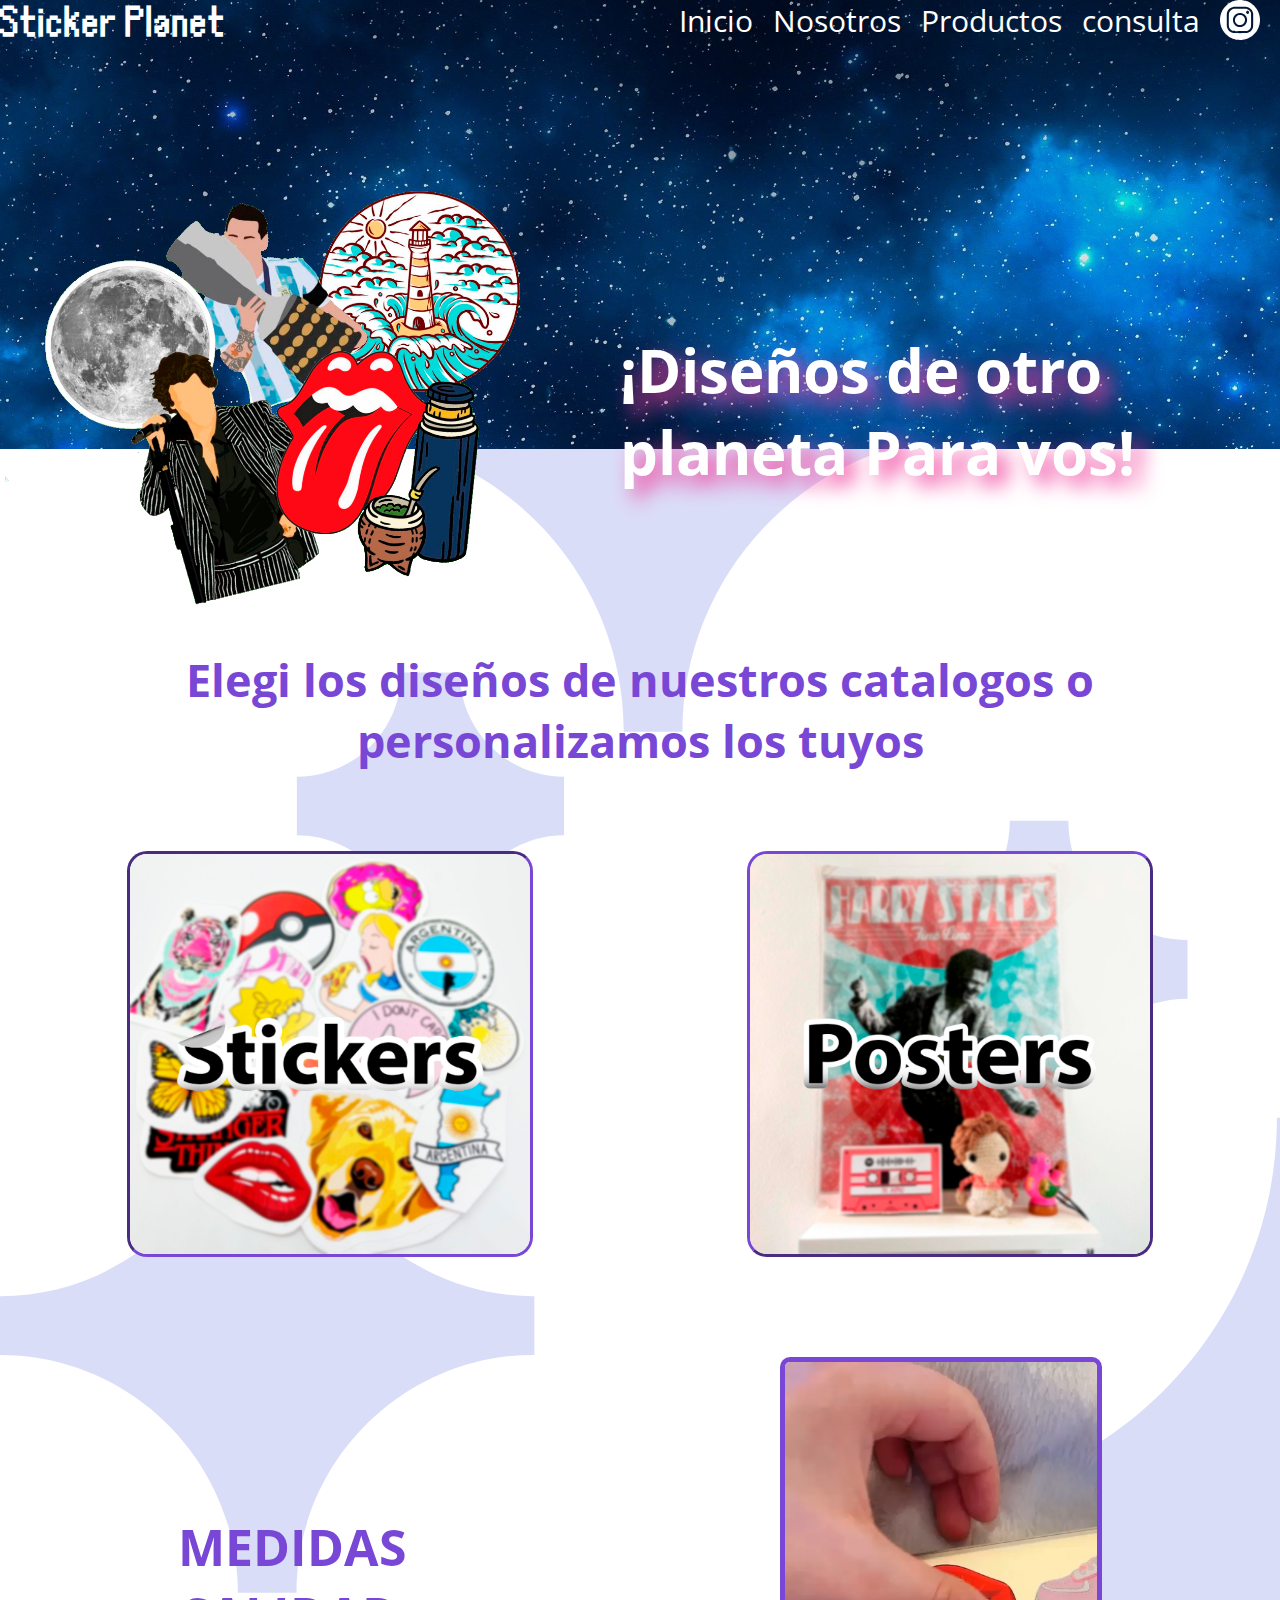
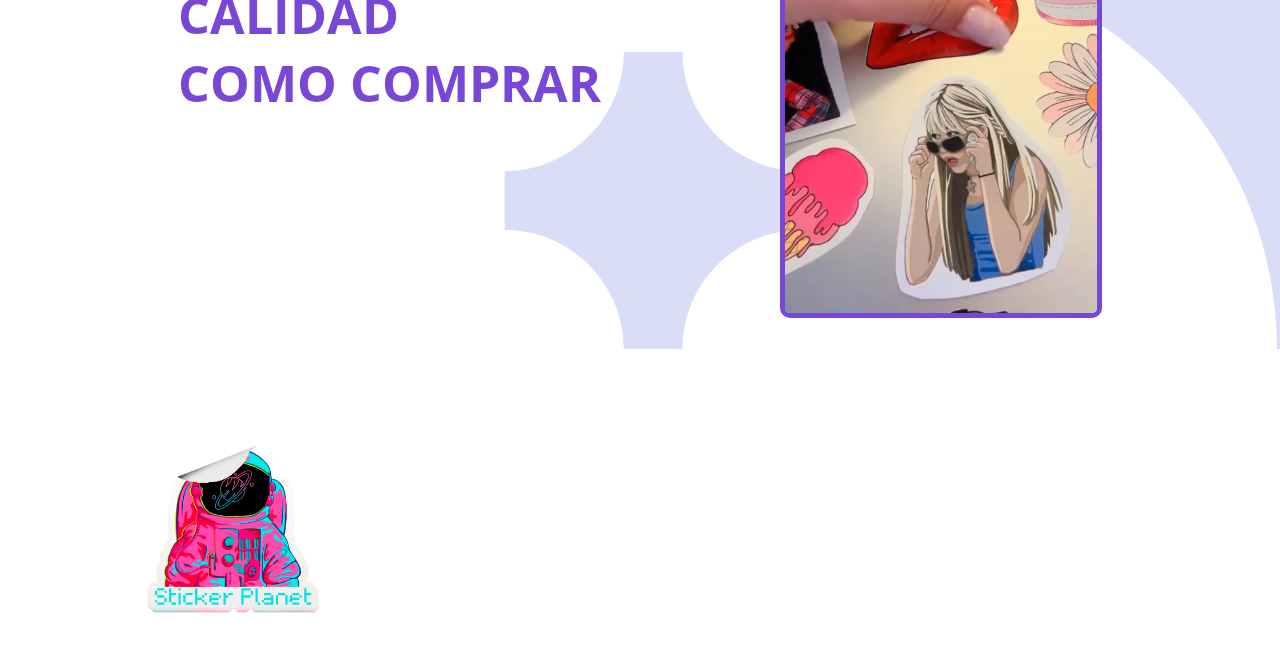
<file: index.html>
<!DOCTYPE html>
<html lang="es">
  <head>
    <meta charset="UTF-8" />
    <meta http-equiv="X-UA-Compatible" content="IE=edge" />
    <meta name="viewport" content="width=device-width, initial-scale=1.0" />
    <title>Stickers Planet</title>
    <link rel="icon" href="./img/favicon.png" />
    <link rel="stylesheet" href="./css/style.css" />
  </head>
  <body>
    <header class="main_header">
      <div class="main_header_titulo">
        <h1>Sticker Planet</h1>
      </div>
      <nav>
        <ul class="main_header_nav">
          <li>
            <a href="./index.html">Inicio</a>
          </li>
          <li>
            <a href="./nosotros.html">Nosotros</a>
          </li>
          <li>
            <p class="nav_productos">Productos</p>
            <ul>
              <li><a href="./catalogoStickers.html">Stickers</a></li>
              <li><a href="./catalogoPosters.html">Posters</a></li>
            </ul>
          </li>
          <li>
            <a href="./consulta.html">consulta</a>
          </li>
          <li>
            <a class="nav_ig"
              href="https://www.instagram.com/stickersplanetcba/?hl=es"
              target="_blank"
            >
              <img
                src="./img/instagraM.svg"
                alt="Logo instagram"
                width="40"
                height="40"
              />
            </a>
          </li>
        </ul>
      </nav>
    </header>
    <main class="main_principal">
      <div class="main_principal_container">
        <section class="main_principal_presentacion">
          <div>
            <img
              class="main_principal_presentacion_imagen"
              src="./img/Diseño sin título (8).png"
              alt="stickers"
            />
          </div>
          <div class="main_principal_presentacion_frase">
            <h2 >
              ¡Diseños de otro planeta Para vos!
            </h2>
          </div>
        </section>
        <section class="main_principal_catalogos">
          <div class="main_principal_catalogos_titulo">
            <h2>
              Elegi los diseños de nuestros catalogos
              o personalizamos los tuyos
            </h2>
          </div>
          <div >
            <a href="./catalogoStickers.html">
              <img
                class="main_principal_catalogos_conteiner_stickers "
                src="./img/sitckers.png"
                alt="stickers"
              />
            </a>
          </div>
          <div >
            <a href="./catalogoPosters.html">
              <img
                class="main_principal_catalogos_conteiner_posters "
                src="./img/posters.png"
                alt="posters"
              />
            </a>
          </div>
        </section>
        <div class="main_principal_informacion">
          <section class="main_principal_informacion_wrapper" >
            <ul>
              <li class="lista_medidas"><h2>MEDIDAS</h2>
                <ul>
                  <li>Stickers 6 x 6 cm</li>
                  <li>Sitckers para celular 3.5 x 3.5 cm</li>
                  <li>Posters 32 x 46 cm</li>
                </ul>
              </li>
              <li class="lista_calidad"><h2>CALIDAD</h2>
                <ul>
                  <p>Nuestros productos son de la mejor calidad, super resistentes ygir
                    duraderos!!</p>
                </ul>
              </li>
              <li class="lista_como_comprar"><h2>COMO COMPRAR</h2>
                <ul>
                  <li>
                    Hace tu pedido por mensaje a nuestro instagram
                  <a
                    href="https://www.instagram.com/stickersplanetcba/?hl=es"
                    target="_blank"
                    >@stickerplanetcba</a
                  >
                </p>
                  </li>
                  <li>Consultanos todas las dudas que tengas</li>
                </ul>
              </li>
            </ul>
          </section>
          <section>
            <video class="main_principal_video"
              src="./img/videomain.mp4"
              width="312"
              height="551"
              autoplay
              muted
              loop
            >
              Video presentacion
            </video>
          </section>
        </div>
      </div>
    </main>
    <footer class="main_footer">
      <img src="./img/logo planet.png" alt="Logo" width="200" height="200"  class="logo"/>
      <section class="footer_contacto">
        <h2>Datos de contacto</h2>
          <li>351-3685230</li>
          <li>tikcerplanetcba@gmail.com</li>
        </div>
      </section>
      <section class="footer_redes">
        <h2>redes sociales</h2>
        <div>
          <a
            href="https://www.instagram.com/stickersplanetcba/?hl=es"
            target="_blank"
          >stickerplanetcba
            <img
              src="./img/instagraM.svg"
              alt="Logo instagram"
              width="30"
              height="30"
            />
          </a>
        </div>
      </section>
    </footer>
  </body>
</html>
</file>
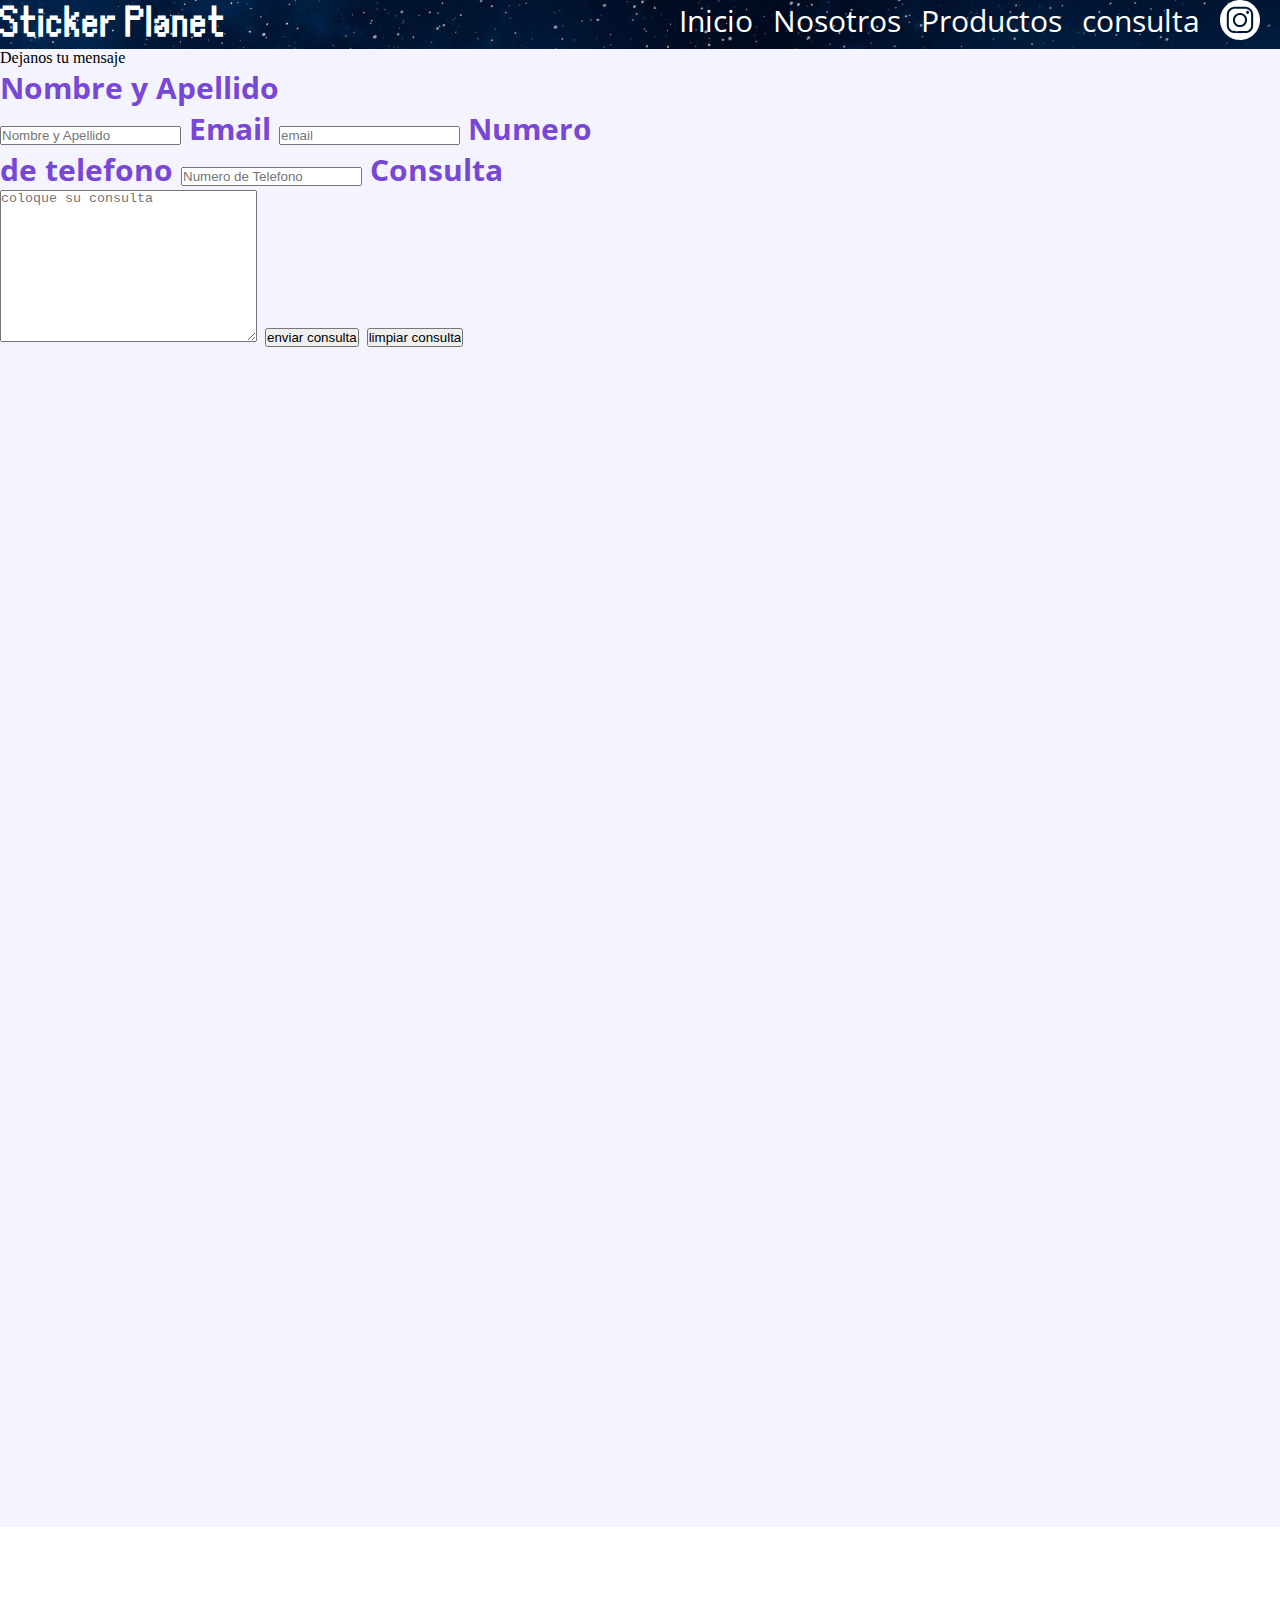
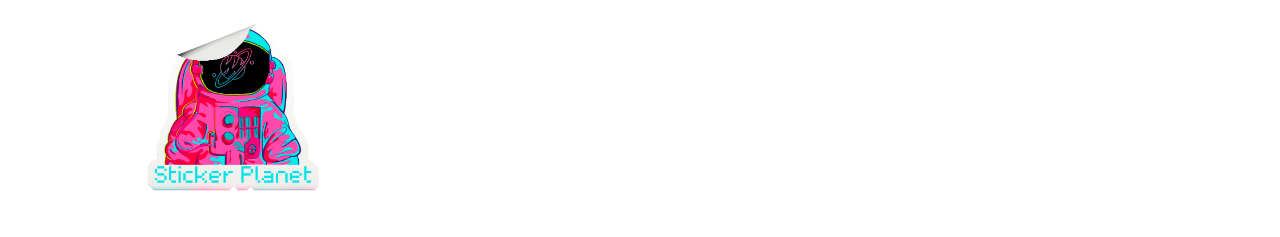
<file: catalogoStickers.html>
<!DOCTYPE html>
<html lang="es">
  <head>
    <meta charset="UTF-8" />
    <meta http-equiv="X-UA-Compatible" content="IE=edge" />
    <meta name="viewport" content="width=device-width, initial-scale=1.0" />
    <title>Stickers Planet</title>
    <link rel="icon" href="./img/favicon.png" />
    <link rel="stylesheet" href="./css/style.css" />
  </head>
  <body>
    <header class="main_header">
      <div class="main_header_titulo">
        <h1>Sticker Planet</h1>
      </div>
      <nav>
        <ul class="main_header_nav">
          <li>
            <a href="./index.html">Inicio</a>
          </li>
          <li>
            <a href="./nosotros.html">Nosotros</a>
          </li>
          <li>
            <p class="nav_productos">Productos</p>
            <ul>
              <li><a href="./catalogoStickers.html">Stickers</a></li>
              <li><a href="./catalogoPosters.html">Posters</a></li>
            </ul>
          </li>
          <li>
            <a href="./consulta.html">consulta</a>
          </li>
          <li>
            <a class="nav_ig"
              href="https://www.instagram.com/stickersplanetcba/?hl=es"
              target="_blank"
            >
              <img
                src="./img/instagraM.svg"
                alt="Logo instagram"
                width="40"
                height="40"
              />
            </a>
          </li>
        </ul>
      </nav>
    </header>
    <main class="consulta_main">
      <div class="conteiner">Dejanos tu mensaje</div>
      <div class="formulario">
        <form>
          <div class="nombre"><label for="name"  >Nombre y Apellido</label></div>
          <input type="text" name="name" placeholder="Nombre y Apellido" />
          <label for="email" class="mail">Email</label>
          <input type="email" name="email" placeholder="email" />
          <label for="phone" class="telefono">Numero de telefono</label>
          <input type="text" name="phone" placeholder="Numero de Telefono" />
          <label for="consult" class="consulta">Consulta</label>
          <textarea
            name="consulta"
            cols="30"
            rows="10"
            placeholder="coloque su consulta"
          ></textarea>
          <input type="submit" value="enviar consulta" />
          <input type="reset" value="limpiar consulta" />
        </form>
      </div>
    </main>
    <footer>
      <img src="./img/logo planet.png" alt="Logo" width="200" height="200"  class="logo"/>
      <section >
        <h2>Datos de contacto</h2>
          <li>351-3685230</li>
          <li>tikcerplanetcba@gmail.com</li>
        </div>
      </section>
      <section >
        <h2>redes sociales</h2>
        <div>
          <a
            href="https://www.instagram.com/stickersplanetcba/?hl=es"
            target="_blank"
          >stickerplanetcba
            <img
              src="./img/instagraM.svg"
              alt="Logo instagram"
              width="30"
              height="30"
            />
          </a>
        </div>
      </section>
    </footer>
  </body>
</html>
</file>
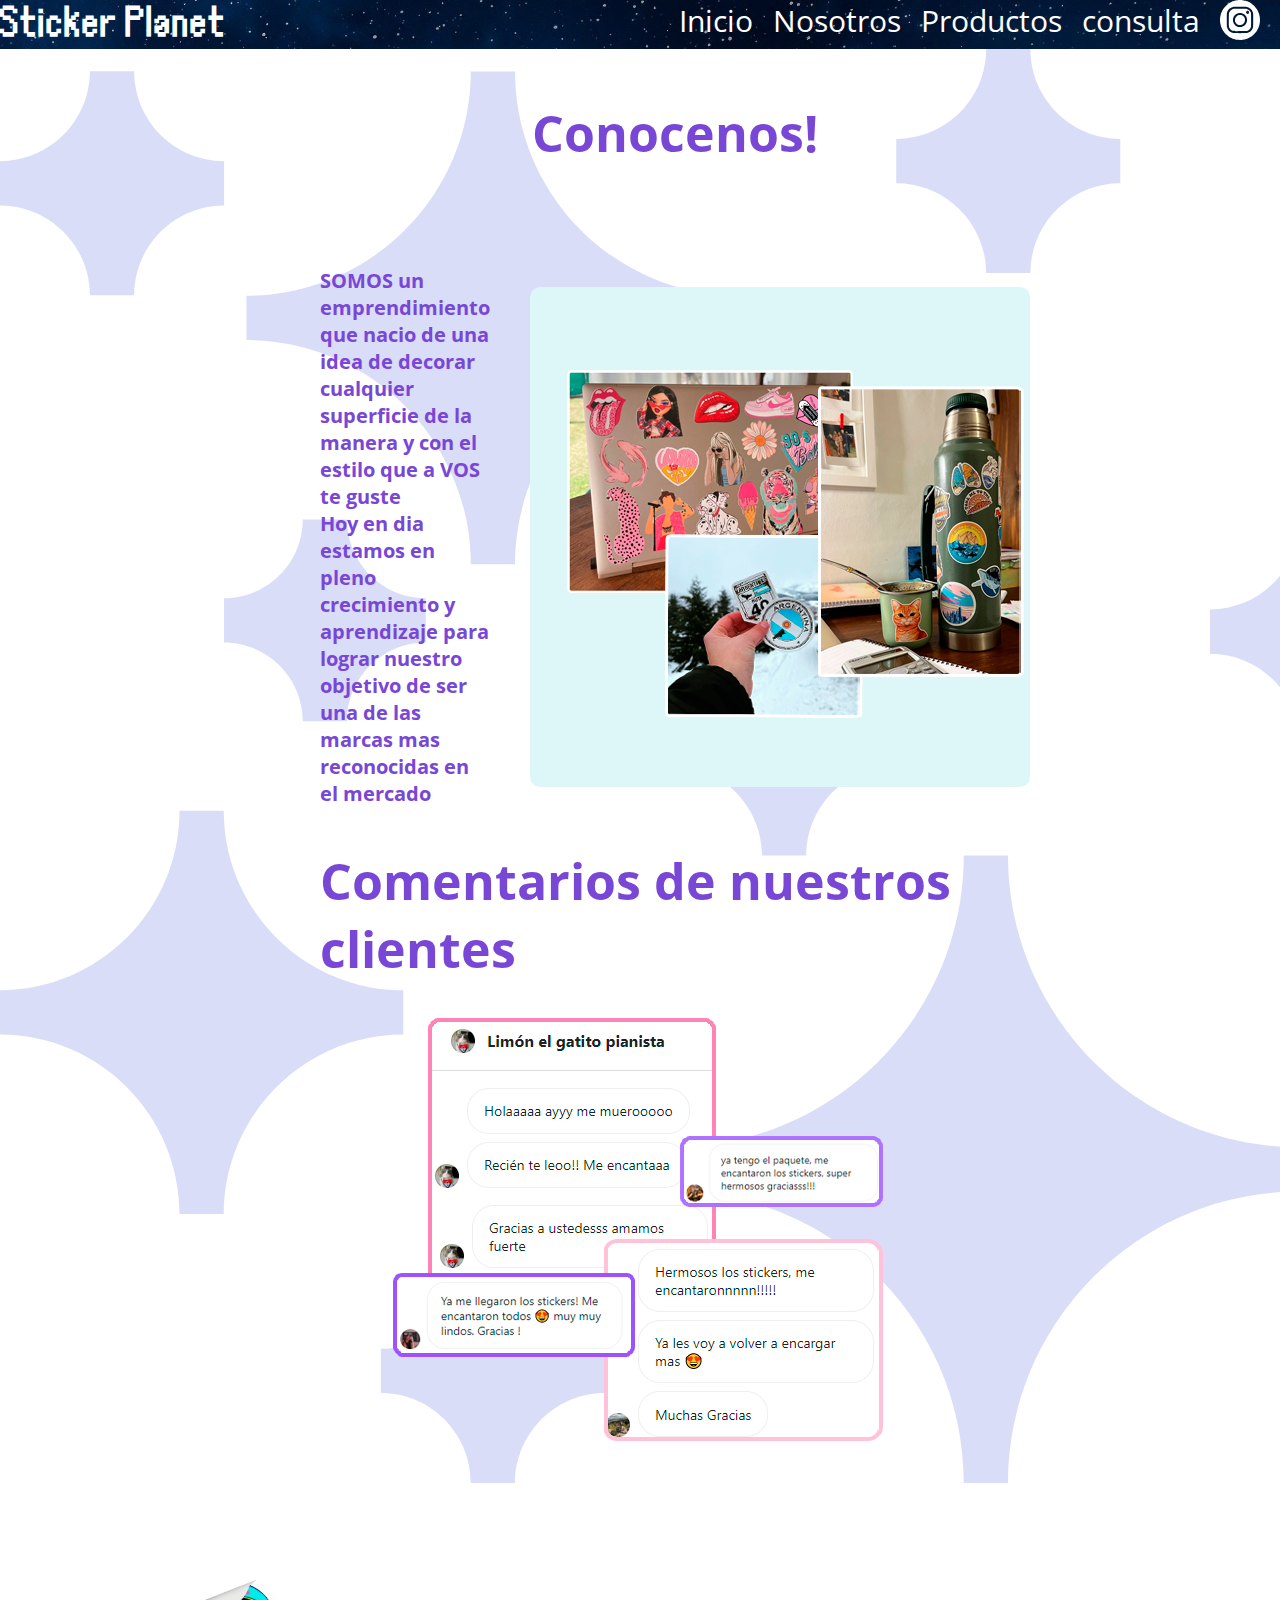
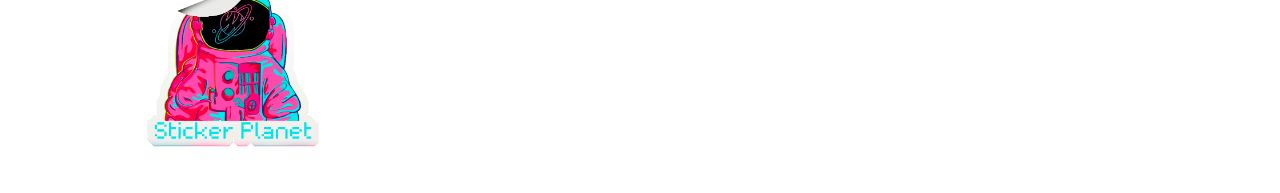
<file: nosotros.html>
<!DOCTYPE html>
<html lang="es">
  <head>
    <meta charset="UTF-8" />
    <meta http-equiv="X-UA-Compatible" content="IE=edge" />
    <meta name="viewport" content="width=device-width, initial-scale=1.0" />
    <title>Stickers Planet</title>
    <link rel="icon" href="./img/favicon.png" />
    <link rel="stylesheet" href="./css/style.css" />
  </head>
  <body>
    <header class="main_header">
      <div class="main_header_titulo">
        <h1>Sticker Planet</h1>
      </div>
      <nav>
        <ul class="main_header_nav">
          <li>
            <a href="./index.html">Inicio</a>
          </li>
          <li>
            <a href="./nosotros.html">Nosotros</a>
          </li>
          <li>
            <p class="nav_productos">Productos</p>
            <ul>
              <li><a href="./catalogoStickers.html">Stickers</a></li>
              <li><a href="./catalogoPosters.html">Posters</a></li>
            </ul>
          </li>
          <li>
            <a href="./consulta.html">consulta</a>
          </li>
          <li>
            <a class="nav_ig"
              href="https://www.instagram.com/stickersplanetcba/?hl=es"
              target="_blank"
            >
              <img
                src="./img/instagraM.svg"
                alt="Logo instagram"
                width="40"
                height="40"
              />
            </a>
          </li>
        </ul>
      </nav>
    </header>
    <main class="main_nosotros"">
      <section >
        <div class="nosotros_conocenos">
          <h2>Conocenos!</h2>
          <div class="nosotros_conocenos_presentacion">
            <p> <strong> SOMOS </strong> un emprendimiento que nacio de una idea de decorar cualquier superficie de la manera y con el estilo que a <strong> VOS </strong> te guste <br>
            Hoy en dia estamos en pleno crecimiento y aprendizaje para lograr nuestro objetivo de ser una de las marcas mas reconocidas en el mercado</P>
          </div>
          <div class="nosotros_conocenos_imagen">
            <img src="./img/imagen nosotros.png" alt="ejemplos">
          </div>
        </div>
      </section>
      <section class="clientes">
        <div class="clientes_wrapper">
          <h2>Comentarios de nuestros clientes</h2>
          <div class="clientes_imagen">
            <img src="./img/comentarios clientes.png" alt="comentarios_clientes">
          </div>
        </div>
      </section>
    </main>
    <footer>
      <img src="./img/logo planet.png" alt="Logo" width="200" height="200"  class="logo"/>
      <section >
        <h2>Datos de contacto</h2>
          <li>351-3685230</li>
          <li>tikcerplanetcba@gmail.com</li>
        </div>
      </section>
      <section >
        <h2>redes sociales</h2>
        <div>
          <a
            href="https://www.instagram.com/stickersplanetcba/?hl=es"
            target="_blank"
          >stickerplanetcba
            <img
              src="./img/instagraM.svg"
              alt="Logo instagram"
              width="30"
              height="30"
            />
          </a>
        </div>
      </section>
    </footer>
  </body>
</html>
</file>
<file: css/style.css>
* {
  margin: 0;
  padding: 0;
}

html {
  width: 100vw;
}
@font-face {
  font-family: "retropix";
  src: url(../fonts/retropix.otf);
}

@font-face {
  font-family: "openSansRegular";
  src: url(../fonts/OpenSans-Regular.ttf);
}

@font-face {
  font-family: "openSansBold";
  src: url(../fonts/OpenSans-Bold.ttf);
  font-weight: bold;
}

body {
  width: 100vw;
}

li {
  list-style: none;
}

main a {
  color: #7947d6;
  text-decoration: none;
}

.main_header {
  width: 100vw;
  background-image: url(../img/nav\ fondo.png);
  background-repeat: no-repeat;
  background-attachment: fixed;
  background-position: center;
  background-size: cover;
  position: relative;
  z-index: 2;
  display: flex;
  flex-direction: column;
  align-items: center;
}

.main_header_titulo {
  color: #f3f4fd;
  font-family: "retropix";
  font-size: 20px;
  width: 100%;
  display: flex;
  justify-content: center;
}

.main_header a,
.main_header p {
  color: white;
  text-decoration: none;
  font-family: "openSansRegular";
  font-size: 30px;
}

.main_header_nav {
  display: flex;
  justify-content: center;
  flex-wrap: wrap;
  z-index: 1;
  
}

.main_header_nav ul li {
  display: none;
  position: relative;
  font-family: "openSansRegular";
  
}
.main_header ul ul {
  display: none;
  position: absolute;
}

.main_header ul ul li {
  display: block;
}

.main_header ul li:hover ul {
  display: block;
  text-shadow: 10px 10px 20px #000000;
}

.main_principal {
  background-image: url(../img/stars-svgrepo-com.svg);
  background-size: cover;
  display: flex;
  justify-content: center;
  width: 100vw;
  
}

.main_principal_container {
  display: flex;
  flex-direction: column;
  align-items: center;
  width: 50vw; 
}

.main_principal_presentacion {
  background-image: url(../img/nav\ fondo.png);
  background-attachment: fixed;
  background-position: center;
  background-repeat: no-repeat;
  background-size: cover;
  height: 340px;
  position: relative;
  display: flex;
  flex-direction: column-reverse;
  justify-content: center;
  align-items: center;
  flex-wrap: nowrap;
  width: 100vw; 
  padding: 60px 0 0;
}

.main_principal_presentacion_frase {
  font-family: "openSansBold";
  color: #ffffff;
  text-shadow: 10px 10px 20px #f03f9c;
  font-weight: bold;
  font-size: 100%;
}

.main_principal_presentacion_imagen {
  width: 300px;
  height: 300px;
  position: relative;
  z-index: 1;
}

.main_principal_catalogos {
  padding: 50px 0;
  height: 80vh;
  display: flex;
  flex-direction: column;
  align-items: center;
  justify-content: space-around;
  flex-wrap: nowrap;
}

.main_principal_catalogos_titulo {
  font-size: 100%;
  font-family: "openSansBold";
  color: #7947d6;
  font-weight: bold;
  width: 100%;
  text-align: center;
}
.main_principal_catalogos_conteiner_stickers {
  border-radius: 20px;
  border-style: inset;
  border-color: #7947d6;
  width: 300px;
  height: 300px;
}

.main_principal_catalogos_conteiner_posters {
  border-radius: 20px;
  border-style: outset;
  border-color: #7947d6;
  width: 300px;
  height: 300px;
}

.main_principal_catalogos_conteiner_stickers:hover {
  cursor: pointer;
  font-style: italic;
  box-shadow: 3px 2px 10px 1px #7947d6;
  color: #7947d6;
}

.main_principal_catalogos_conteiner_stickers:hover {
  cursor: pointer;
  box-shadow: 3px 2px 10px 1px #7947d6;
  color: #7947d6;
}
.main_principal_catalogos_conteiner_posters:hover {
  cursor: pointer;
  font-style: italic;
  box-shadow: 3px 2px 10px 1px #7947d6;
  color: #7947d6;
}

.main_principal_catalogos_conteiner_posters:hover {
  cursor: pointer;
  box-shadow: 3px 2px 10px 1px #7947d6;
  color: #7947d6;
}

.main_principal_informacion {
  display: flex;
  flex-direction: column;
  align-items: center;
  justify-content: space-evenly;
  width: 100%;
}

.main_principal_informacion_wrapper {
  position: relative;
  display: flex;
  flex-wrap: nowrap;
  width: 100%;
  padding: 0 0 50px;
}

.main_principal_informacion ul,
li,
a {
  color: #7947d6;
  font-family: "openSansbold";
  font-size: 20px;
}

.main_principal_informacion ul ul {
  display: none;
  position: absolute;
}

.main_principal_informacion li:hover > ul {
  display: flex;
  flex-direction: column;
}

.main_principal_informacion li:hover > h2 {
  text-shadow: 10px 10px 10px #7947d6;
  color: #f03f9c;
  margin: 0;
}

.main_principal_informacion li ul {
  position: relative;
}

.lista_medidas h2 {
  font-size: 50px;
  cursor: pointer;
}

.lista_calidad h2 {
  font-size: 50px;
  cursor: pointer;
}

.lista_calidad p {
  font-family: "openSansbold";
  cursor: pointer;
}

.lista_como_comprar h2 {
  font-size: 50px;
  cursor: pointer;
}

.main_principal_video {
  border-radius: 10px;
  border-style: solid;
  border-color: #7947d6;
  border-width: 5px; 
}

footer {
  background-image: url(../img/nav\ fondo.png);
  background-size: cover;
  color: white;
  background-repeat: no-repeat;
  background-attachment: fixed;
  background-position: center; 
  font-family: "openSansRegular";
  font-size: 10px;
  display: flex;
  flex-direction: column;
  align-items: flex-start;
  flex-wrap: wrap;
  margin: 50px 0 0;
}

footer a,
footer li {
  color: #ffffff;
  text-decoration: none;
}

footer {
  padding: 30px;
}

@media (min-width: 992px) {
  * {
    margin: 0;
    padding: 0;
  }
  @font-face {
    font-family: "retropix";
    src: url(../fonts/retropix.otf);
  }

  @font-face {
    font-family: "openSansRegular";
    src: url(../fonts/OpenSans-Regular.ttf);
  }

  @font-face {
    font-family: "openSansBold";
    src: url(../fonts/OpenSans-Bold.ttf);
    font-weight: bold;
  }

  body {
    width: 100vw;
  }

  li {
    list-style: none;
  }
  .main_header {
    width: 100vw;
    background-image: url(../img/nav\ fondo.png);
    background-repeat: no-repeat;
    background-attachment: fixed;
    background-position: center;
    background-size: cover;
    position: relative;
    z-index: 2;
    display: grid;
    grid-template-columns: 200px auto;
    justify-content: space-between;
  }

  .main_header_titulo {
    color: #ffff;
    font-family: "retropix";
    font-size: 20px;
    width: 50vw;
    display: inline;
    text-align: start;
  }

  .main_header a,
  .main_header p {
    color: white;
    text-decoration: none;
    font-family: "openSansRegular";
    font-size: 30px;
  }

  .main_header_nav {
    display: grid;
    grid-template-columns: repeat(5, auto);
    justify-self: start;
    gap: 0 20px;
    z-index: 1;
    margin-right: 20px;
  }

  .main_header_nav ul li {
    display: none;
    position: relative;
    font-family: "openSansRegular";
    font-size: 30px;
  }
  .main_header ul ul {
    display: none;
    position: absolute;
  }

  .main_header ul ul li {
    display: block;
  }

  .main_header ul li:hover ul {
    display: block;
    text-shadow: 10px 10px 20px #000000;
  }

  .main_principal {
    background-image: url(../img/stars-svgrepo-com.svg);
    background-size: cover;
    display: flex;
    justify-content: center;
    width: 100%;
    padding-bottom: 1000px;
  }

  .main_principal_container {
    height: 100vh;
    display: flex;
    align-items: center;
    width: 100%;
    flex-direction: column;
  }

  .main_principal_presentacion {
    background-image: url(../img/nav\ fondo.png);
    background-attachment: fixed;
    background-position: center;
    background-repeat: no-repeat;
    background-size: cover;
    
    height: 340px;
    position: relative;
    display: grid;
    grid-template-columns: repeat(2, auto);
    justify-items: center;
    gap: 0 20px;
    width: 100%;
    
  }

  .main_principal_presentacion_frase {
    display: flex;
    flex-direction: column;
    justify-content: flex-start;
    width: 100%;
    padding: 10% 0;
  }

  .main_principal_presentacion_frase {
    font-family: "openSansBold";
    color: #ffffff;
    text-shadow: 10px 10px 20px #f03f9c;
    font-weight: bold;
    font-size: 40px;
  }

  .main_principal_presentacion_imagen {
    width: 600px;
    height: 600px;
    position: relative;
    z-index: 1;
  }

  .main_principal_catalogos {
    height: 100%;
    display: grid;
    grid-template-areas:
      "title title"
      "card-01 card-02";
    grid-template-rows: auto auto;
    grid-template-columns: auto auto;
    justify-items: center;
    gap: 80px 40px;
    padding: 200px 40px 100px;
  }
  .main_principal_catalogos_titulo {
    font-size: 30px;
    font-family: "openSansBold";
    color: #7947d6;
    font-weight: bold;
    grid-area: title;
    width: 100%;
  }
  .main_principal_catalogos_conteiner_stickers {
    border-radius: 20px;
    border-style: inset;
    border-color: #7947d6;
    width: 400px;
    height: 400px;
    display: grid;
    grid-area: card-01;
  }

  .main_principal_catalogos_conteiner_stickers:hover {
    cursor: pointer;
    font-style: italic;
    box-shadow: 3px 2px 10px 1px #7947d6;
    color: #7947d6;
  }

  .main_principal_catalogos_conteiner_stickers:hover {
    cursor: pointer;
    box-shadow: 3px 2px 10px 1px #7947d6;
    color: #7947d6;
  }

  .main_principal_catalogos_conteiner_posters {
    border-radius: 20px;
    border-style: outset;
    border-color: #7947d6;
    width: 400px;
    height: 400px;
    display: grid;
    grid-area: card-02;
  }

  .main_principal_catalogos_conteiner_posters:hover {
    cursor: pointer;
    font-style: italic;
    box-shadow: 3px 2px 10px 1px #7947d6;
    color: #7947d6;
  }

  .main_principal_catalogos_conteiner_posters:hover {
    cursor: pointer;
    box-shadow: 3px 2px 10px 1px #7947d6;
    color: #7947d6;
  }

  .main_principal_informacion {
    display: grid;
    grid-template-columns: repeat(2, auto);
    justify-content: space-evenly;
    width: 100%;
  }

  .main_principal_informacion_wrapper {
    position: relative;
    display: flex;
    justify-content: flex-start;
    width: 100%;
  }

  .main_principal_informacion ul,
  li,
  a {
    color: #7947d6;
    font-family: "openSansbold";
    font-size: 20px;
  }

  .main_principal_informacion ul ul {
    display: none;
    position: absolute;
  }

  .main_principal_informacion li:hover > ul {
    display: flex;
    flex-direction: column;
  }

  .main_principal_informacion li:hover > h2 {
    text-shadow: 10px 10px 10px #7947d6;
    color: #f03f9c;
    margin: 0;
  }

  .main_principal_informacion li ul {
    position: relative;
  }

  .lista_medidas h2 {
    font-size: 50px;
    cursor: pointer;
  }

  .lista_calidad h2 {
    font-size: 50px;
    cursor: pointer;
  }

  .lista_calidad p {
    font-family: "openSansbold";
    cursor: pointer;
  }

  .lista_como_comprar h2 {
    font-size: 50px;
    cursor: pointer;
  }

  .main_principal_video {
    border-radius: 10px;
    border-style: solid;
    border-color: #7947d6;
    border-width: 5px;
  }

  footer {
    background-image: url(../img/nav\ fondo.png);
    background-size: cover;
    color: white;
    background-repeat: no-repeat;
    background-attachment: fixed;
    background-position: center;
    background-size: cover;
    font-family: "openSansRegular";
    font-size: 20px;
    display: grid;
    grid-template-columns: repeat(3, 1fr);
    justify-items: center;
  }

  footer a,
  footer li {
    color: #ffffff;
    text-decoration: none;
  }

  footer {
    padding: 30px;
  }
}
  .formulario {
    width: 100%;
    font-size: 30px;
    font-family: "openSansBold";
    color: #7947d6;
    font-weight: bold;
    display: grid;
    grid-template-rows: 1fr 1fr 1fr 1fr 1fr;
    grid-template-columns: 1fr 1fr;
    justify-items: center;
    gap: 10px 40px;
    grid-template-areas:
      "nombre input-01"
      "mail input-02"
      "telefono input-03"
      "consulta input-04"
      "enviar limpiar";
  }

  .consulta_main {
    background-color: #f3f4fd;
    width: 100vw;
  }
  
  .main_nosotros {
    width: 100vw;
    background-image: url(../img/stars-svgrepo-com.svg);
    background-size: cover;
    display: flex;
    flex-direction: column;
    align-items: center;
    flex-wrap: wrap;
    padding: 50px 0 0 ;
  }



  .nosotros_conocenos {
    padding: 0 25%;
    width: 50%;
    display: flex;
    flex-direction: column;
    align-items: center;
  }

  .nosotros_conocenos_presentacion {
    padding: 20px 0;
    color: #7947d6;
    font-family: "openSansbold";
    font-size: 20px;
  }

  .nosotros_conocenos_imagen {
    background-color: rgb(221, 246, 247);
    border-radius: 10px;
  }
  
  .nosotros_conocenos h2 {
    color: #7947d6;
    font-family: "openSansbold";
    font-size: 50px;
  }

  .clientes{
    width: 100vw;
    display: flex;
    justify-content: center;
    padding: 20px 0 0;

  }
  .clientes h2 {
    color: #7947d6;
    font-family: "openSansbold";
    font-size: 50px;
  }

  .clientes_wrapper {
    width: 50%;
    padding: 0 25%;
    display: flex;
    flex-direction: column;
    align-items: center;
  }

  .clientes_imagen {
    display: flex;
    flex-direction: center;
  }

  @media (min-width: 992px) {
    
    * {
      margin: 0;
      padding: 0;
    }
    @font-face {
      font-family: "retropix";
      src: url(../fonts/retropix.otf);
    }
  
    @font-face {
      font-family: "openSansRegular";
      src: url(../fonts/OpenSans-Regular.ttf);
    }
  
    @font-face {
      font-family: "openSansBold";
      src: url(../fonts/OpenSans-Bold.ttf);
      font-weight: bold;
    }
  
    body {
      width: 100vw;
    }
  
    li {
      list-style: none;
    }

    .main_header {
      width: 100vw;
      background-image: url(../img/nav\ fondo.png);
      background-repeat: no-repeat;
      background-attachment: fixed;
      background-position: center;
      background-size: cover;
      position: relative;
      z-index: 2;
      display: grid;
      grid-template-columns: 200px auto;
      justify-content: space-between;
    }
  
    .main_header_titulo {
      color: #ffff;
      font-family: "retropix";
      font-size: 20px;
      width: 50vw;
      display: inline;
      text-align: start;
    }
  
    .main_header a,
    .main_header p {
      color: white;
      text-decoration: none;
      font-family: "openSansRegular";
      font-size: 30px;
    }
  
    .main_header_nav {
      display: grid;
      grid-template-columns: repeat(5, auto);
      justify-self: start;
      gap: 0 20px;
      z-index: 1;
      margin-right: 20px;
    }
  
    .main_header_nav ul li {
      display: none;
      position: relative;
      font-family: "openSansRegular";
      font-size: 30px;
    }
    .main_header ul ul {
      display: none;
      position: absolute;
    }
  
    .main_header ul ul li {
      display: block;
    }
  
    .main_header ul li:hover ul {
      display: block;
      background-color: #000000;
    }

    .main_nosotros {
      width: 100vw;
      background-image: url(../img/stars-svgrepo-com.svg);
      background-size: cover;
      display: flex;
      flex-direction: column;
      align-items: center;
    }
  
    .nosotros_conocenos {
      padding: 0 25%;
      width: 50%;
      display: grid;
      grid-template-areas:
        "title title"
        "presentacion collage";
      grid-template-rows: auto auto;
      grid-template-columns: auto auto;
      justify-items: center;
      gap: 80px 40px;
    }
    .nosotros_conocenos_presentacion {
      display: grid;
      color: #7947d6;
      font-family: "openSansbold";
      font-size: 20px;
      grid-area: presentacion;
    }
  
    .nosotros_conocenos_imagen {
      display: grid;
      grid-area: collage;
      background-color: rgb(221, 246, 247);
      border-radius: 10px;
    }
  
    .nosotros_conocenos h2 {
      color: #7947d6;
      font-family: "openSansbold";
      font-size: 50px;
      grid-area: title;
    }
    
    .clientes{
      width: 100vw;

    }

    .clientes h2 {
      color: #7947d6;
      font-family: "openSansbold";
      font-size: 50px;
    }
  
    .clientes_wrapper {
      width: 50%;
      padding: 0 25%;
      display: flex;
      flex-direction: column;
      align-items: center;
    }
  
    .clientes_imagen {
      display: flex;
      flex-direction: center;
    }
  }
</file>
